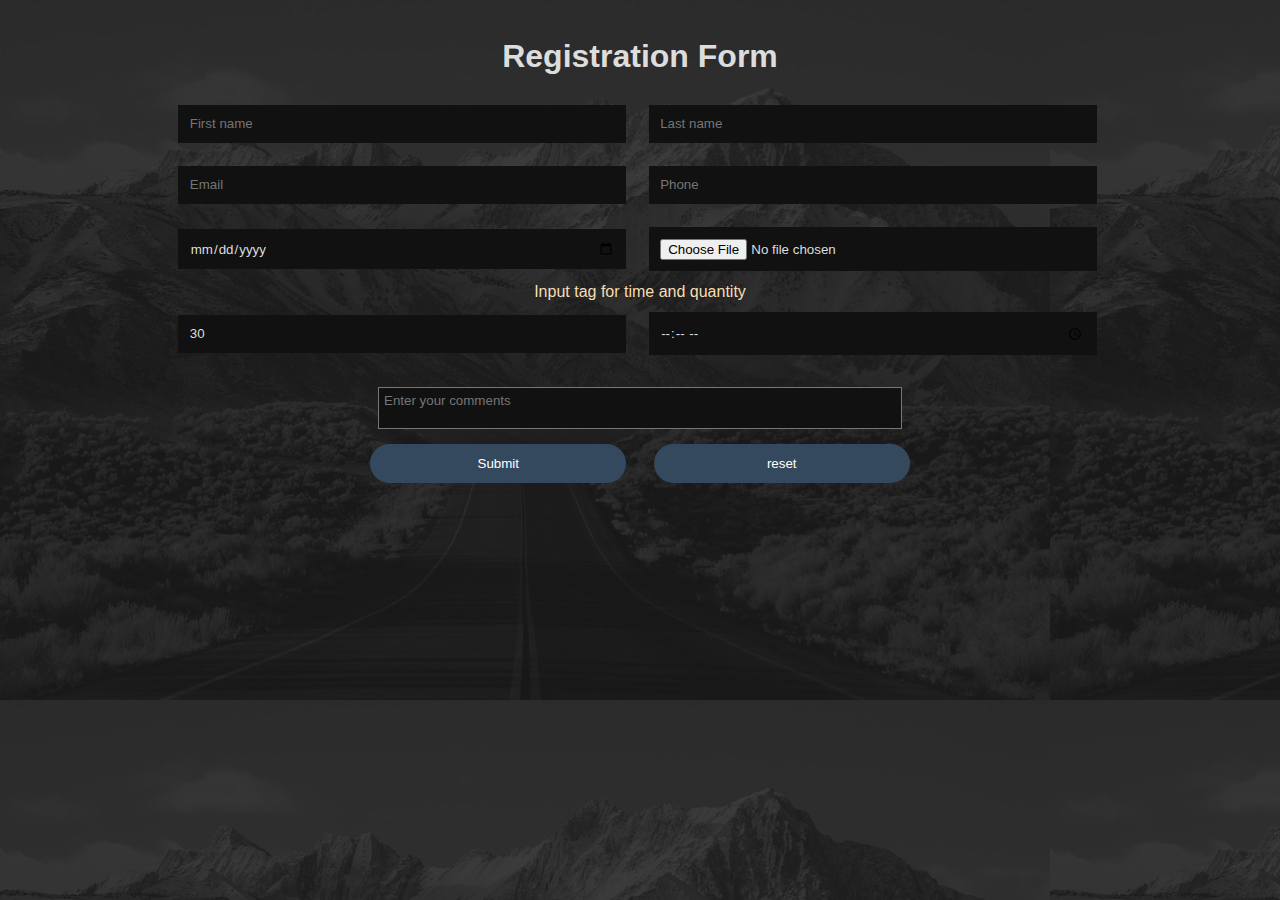
<file: index.html>
<!DOCTYPE html>
<html lang="en" dir="ltr">
  <head>
    <meta charset="utf-8">
    <title>My form</title>
    <link rel="stylesheet" href="style.css">
    <meta name="viewport" content="width=device-width, initial-scale=1">
  <script src="script.js"></script>
  
  <link href="https://cdn.jsdelivr.net/npm/bootstrap@5.0.0-beta3/dist/css/bootstrap.min.css" rel="stylesheet" integrity="sha384-eOJMYsd53ii+scO/bJGFsiCZc+5NDVN2yr8+0RDqr0Ql0h+rP48ckxlpbzKgwra6" crossorigin="anonymous">
  <script src="https://cdn.jsdelivr.net/npm/@popperjs/core@2.9.1/dist/umd/popper.min.js" integrity="sha384-SR1sx49pcuLnqZUnnPwx6FCym0wLsk5JZuNx2bPPENzswTNFaQU1RDvt3wT4gWFG" crossorigin="anonymous"></script>
<script src="https://cdn.jsdelivr.net/npm/bootstrap@5.0.0-beta3/dist/js/bootstrap.min.js" integrity="sha384-j0CNLUeiqtyaRmlzUHCPZ+Gy5fQu0dQ6eZ/xAww941Ai1SxSY+0EQqNXNE6DZiVc" crossorigin="anonymous"></script>

   
  </head>
  
 
  <body>
   
  
<div class="contact-section">

  <h1>Registration Form</h1>
  <center>
  
  <form class="contact-form" name="RegForm" onsubmit="return validateform()" method="post" action="">
    <br>
   
    <input type="text" class="contact-form-text1" placeholder="First name" id="fname" name="fname">
    

    <input type="text" class="contact-form-text" placeholder="Last name" id="lname" name="lname">
    
    <br>
    <input type="email" class="contact-form-text1" name="email" placeholder="Email" id="email">
  
    <input class="contact-form-text" type="text" id="phnnum" name="phnnum" placeholder="Phone">
    <br>
    <input type="date" id="birthday" class="contact-form-text1" name="bday" id="bday">
    <input type="file" id="myfile" name="myfile" class="contact-form-text" id="file">
    <br>
    <label for="quantity">Input tag for time and quantity</label>
    <br>
    <input type="number" id="quantity" name="quantity" min="0" max="100" step="10" value="30" class="contact-form-text1">
    <input type="time" id="appt" name="appt"class="contact-form-text" >
    <center>
          <textarea placeholder="Enter your comments"></textarea>
          </center>

  
  

    <input type="submit" class="contact-form-btn" value="Submit">
    <input type="reset" class="contact-form-btn" value="reset">
    
  </form>
  </center>
</div>




  </body>
</html>
</file>
<file: style.css>
*{
  margin:0;
  padding: 0;
  font-family:"montserrat",sans-serif;
}
.contact-section{
  background: url(bg.png);
  position: absolute;
  width:100%;
  height: 100%;

}
.contact-section h1{
  text-align: center;
  color: #ddd;
  padding-top: 3%;
}
.contact-form-text{
  

  width:35%;
 padding:0.9%;
 margin: 0.9%;
 box-sizing: border-box;
 outline: none;
 color: #ddd;
 transition: 0.5s;
 border: 0;
 background: #111;
  
    
  }
   
  @media screen and (max-width:800px) {
    .contact-form-text{
      width:95%; 
    
    }
  }
 
  
 

   
.contact-form-text1{
  width: 35%;
  padding:0.9%;
  margin:0.5%;
  box-sizing: border-box;
  outline: none;
  color: #ddd;
  transition: 0.5s;
  border: 0;
  background: #111;

 

  
}
@media screen and (max-width:800px) {
  .contact-form-text1{
    width:95%;
   
  }
}
textarea{
  resize: none;
  height: 20%;
  width: 40%;
  justify-content: center;
  background: #111;
  color: #ddd;
  outline: none;
  margin-top: 20px;
  padding:5px;

}
@media screen and (max-width:800px) {
  textarea{
    width:95%; 
  }
}
 

.contact-form-text:focus{
  box-shadow: 0 0 10px 4px #34495e;
 }
 .contact-form-text1:focus{
  box-shadow: 0 0 10px 4px #34495e;
 }


.contact-form-btn{

  border: 0;
  background: #34495e;
  color: #fff;
  padding: 12px;
  border-radius: 20px;
  cursor: pointer;
  transition: 0.5s;
  margin:0.9%;
  width: 20%;
}
.contact-form-btn:hover{
  background: #2980b9;
}  
label{
  color: wheat;
  align-items: center;
  
}
</file>
